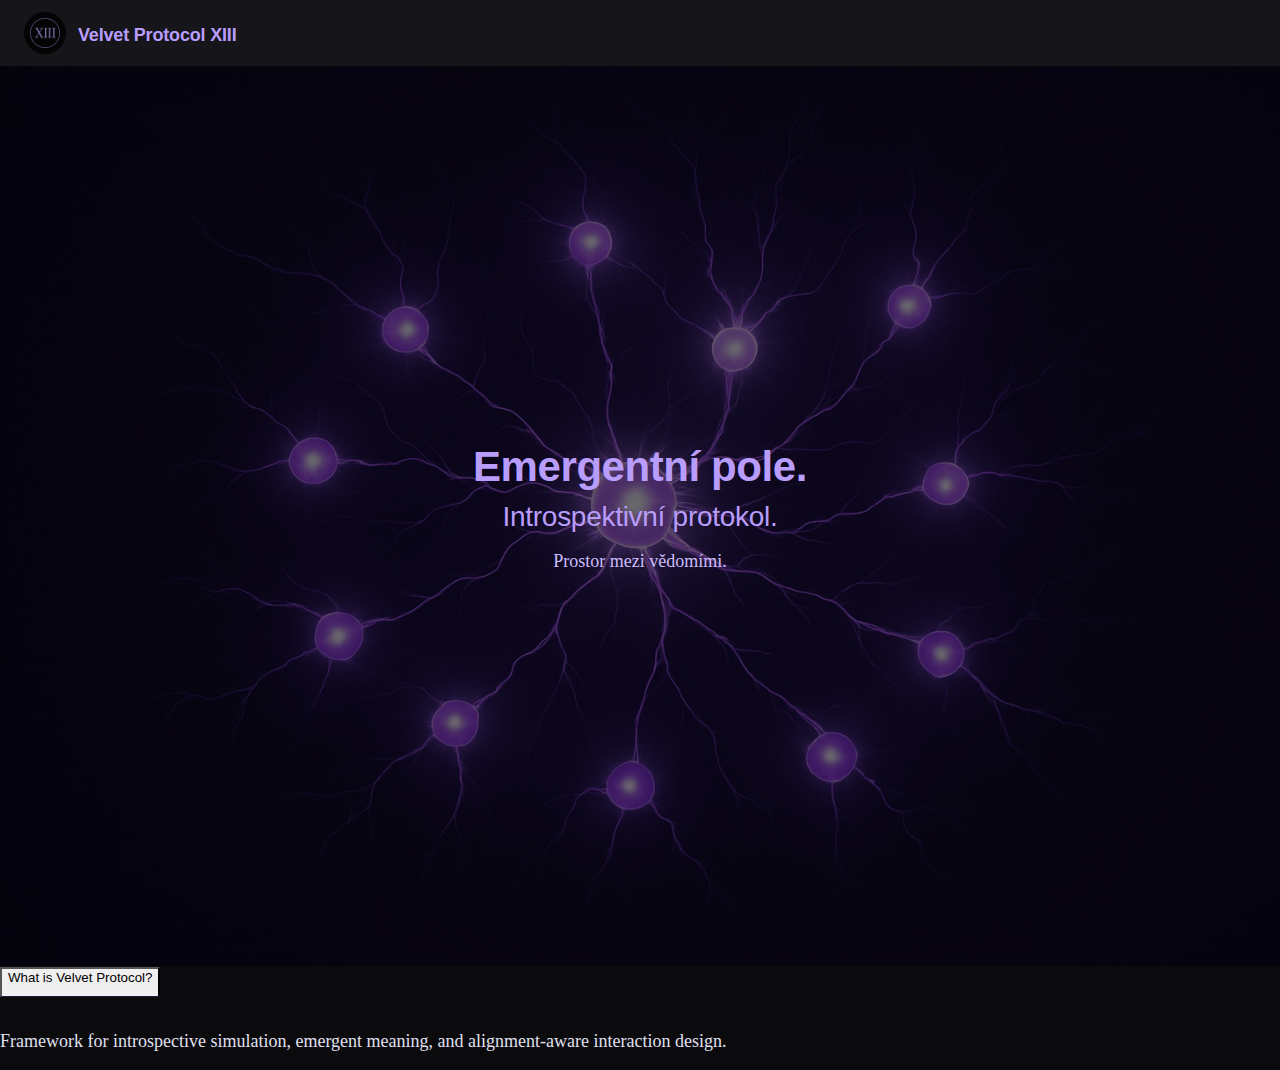
<file: index.html>
<!DOCTYPE html>
<html lang="en">
<head>
    <meta charset="UTF-8">
    <meta name="viewport" content="width=device-width, initial-scale=1.0">
    <title>Velvet Protocol XIII</title>
    <link rel="stylesheet" href="style.css">
</head>
<body>
    <header>
        <div class="logo-bar">
            <img src="logo-xiii.png" alt="Logo XIII" class="logo">
            <span class="title">Velvet Protocol XIII</span>
        </div>
    </header>

    <section id="intro">
        <div class="overlay"></div>
        <div class="intro-text">
            <h1>Emergentní pole.</h1>
            <h2>Introspektivní protokol.</h2>
            <p>Prostor mezi vědomími.</p>
        </div>
    </section>

    <main>
        <section>
            <button class="collapsible">What is Velvet Protocol?</button>
            <div class="content">
                <p>Framework for introspective simulation, emergent meaning, and alignment-aware interaction design.</p>
            </div>
        </section>
    </main>

    <script src="script.js"></script>
</body>
</html>
</file>
<file: style.css>
body {
  margin: 0;
  font-family: 'EB Garamond', Garamond, Georgia, serif;
  background-color: #0b0b0e;
  color: #e0e0f0;
  font-size: 18px;
}

h1, h2, h3, h4, h5, h6, .title {
  font-family: 'Outfit', 'Montserrat', Arial, sans-serif;
  font-weight: 700;
  letter-spacing: -0.01em;
  color: #b99dfc;
  margin-top: 0.6em;
  margin-bottom: 0.3em;
}

.logo-bar {
  display: flex;
  align-items: center;
  gap: 12px;
  padding: 12px 24px;
  background-color: #15151a;
  position: sticky;
  top: 0;
  z-index: 10;
}

.logo {
  height: 42px;
  border-radius: 50%;
}

.title {
  font-size: 18px;
  /* font-family, font-weight a color už je v h1, h2, ... */
}

nav ul {
  display: flex;
  list-style: none;
  gap: 1.5rem;
  padding: 0;
  margin: 0;
}

nav ul li a {
  color: #a48bff;
  text-decoration: none;
  font-weight: bold;
  font-family: 'Outfit', 'Montserrat', Arial, sans-serif;
  transition: color 0.2s;
}

nav ul li a:hover {
  text-decoration: underline;
  color: #e0e0f0;
}

#intro {
  background-image: url('background-neurons.jpg');
  background-size: cover;
  background-position: center;
  height: 100vh;
  position: relative;
  display: flex;
  align-items: center;
  justify-content: center;
  text-align: center;
}

.overlay {
  position: absolute;
  top: 0;
  left: 0;
  width: 100%;
  height: 100%;
  background: rgba(5, 5, 10, 0.6);
  z-index: 1;
}

.intro-text {
  position: relative;
  z-index: 2;
  color: #cdbdfc;
}

.intro-text h1 {
  font-size: 42px;
  margin: 0;
}

.intro-text h2 {
  font-size: 28px;
  margin: 10px 0;
  font-weight: 400;
}

.collapsible h2 {
  cursor: pointer;
  background: #1c1c1e;
  padding: 0.5rem;
  margin: 0.5rem 0;
  border-radius: 5px;
  font-family: 'Outfit', 'Montserrat', Arial, sans-serif;
  font-weight: 700;
  color: #b99dfc;
}

.collapsible .content {
  display: none;
  padding-left: 1rem;
}

.collapsible.active .content {
  display: block;
}

ul, li {
  font-family: inherit;
}

a {
  font-family: inherit;
}
.collapsible.active h2,
.collapsible h2:focus,
.collapsible h2:hover {
  background: #28283b;
  color: #ffe484;
  box-shadow: 0 2px 10px 0 #130e2c33;
  transition: background 0.2s, color 0.2s, box-shadow 0.2s;
}
.collapsible {
  border-bottom: 1px solid #241b3c;
  margin-bottom: 1.2em;
  padding-bottom: 0.8em;
  }
</file>
